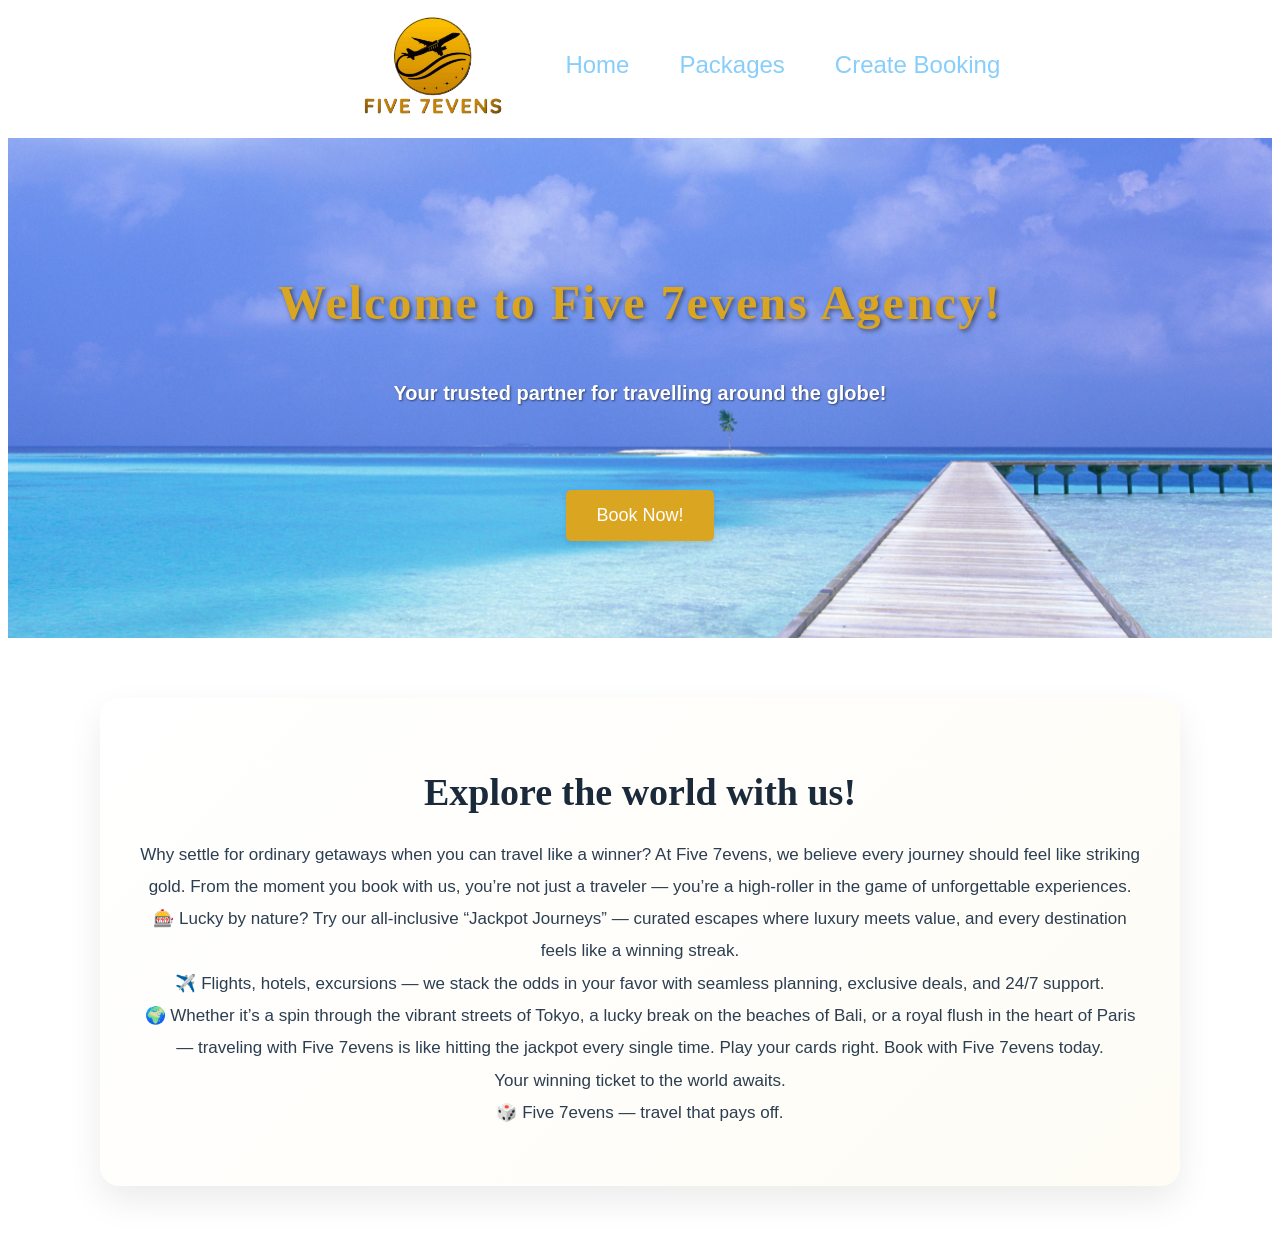
<file: project-connected/index.html>
<!DOCTYPE html>
<html>
    <head>
        <title>Five 7evens agency</title>
        <meta name="viewport" content="width=device-width, initial-scale=1.0">
        <link rel="stylesheet" href="styles/header.css">
        <script src="https://code.jquery.com/jquery-3.7.1.min.js"></script>
        <script src="scripts/header.js"></script>
    </head>
    <body>
        
        <header class="page-header">
            <div class="myLogo">
                <img src="picture/logo.png" alt="Five 7evens logo">
            </div>
            <nav class="nav-menu">
                <a href="index.html">Home</a>
                <a href="packages.html">Packages</a>
                <a href="bookingForm.html">Create Booking</a>
            </nav>
        </header>
        <section class="welcome">
            <h2 align="center">Welcome to Five 7evens Agency!</h2>
            <h4 align="center">Your trusted partner for travelling around the globe!</h4> <br> <br> <br>
            <div class="book-now">
                <a href = "bookingForm.html"><button id="search-btn">Book Now!</button></a>
            </div>
            
        </section>
        <div id="introduction">
            <div id="intro-header">
                <h2 align="center">Explore the world with us!</h2>
                <div id="intro-paragraph"></div>
                <p align="center">Why settle for ordinary getaways when you can travel like a winner?
                At Five 7evens, we believe every journey should feel like striking gold. From the moment you book with us, you’re not just a traveler — you’re a high-roller in the game of unforgettable experiences. <br>

                🎰 Lucky by nature? Try our all-inclusive “Jackpot Journeys” — curated escapes where luxury meets value, and every destination feels like a winning streak. <br> 

                ✈️ Flights, hotels, excursions — we stack the odds in your favor with seamless planning, exclusive deals, and 24/7 support. <br>

                🌍 Whether it’s a spin through the vibrant streets of Tokyo, a lucky break on the beaches of Bali, or a royal flush in the heart of Paris — traveling with Five 7evens is like hitting the jackpot every single time.  

                Play your cards right. Book with Five 7evens today. <br>
                Your winning ticket to the world awaits. <br>

                🎲 Five 7evens — travel that pays off. <br>

                </p>
            </div>
        </div>
    </body>
</file>
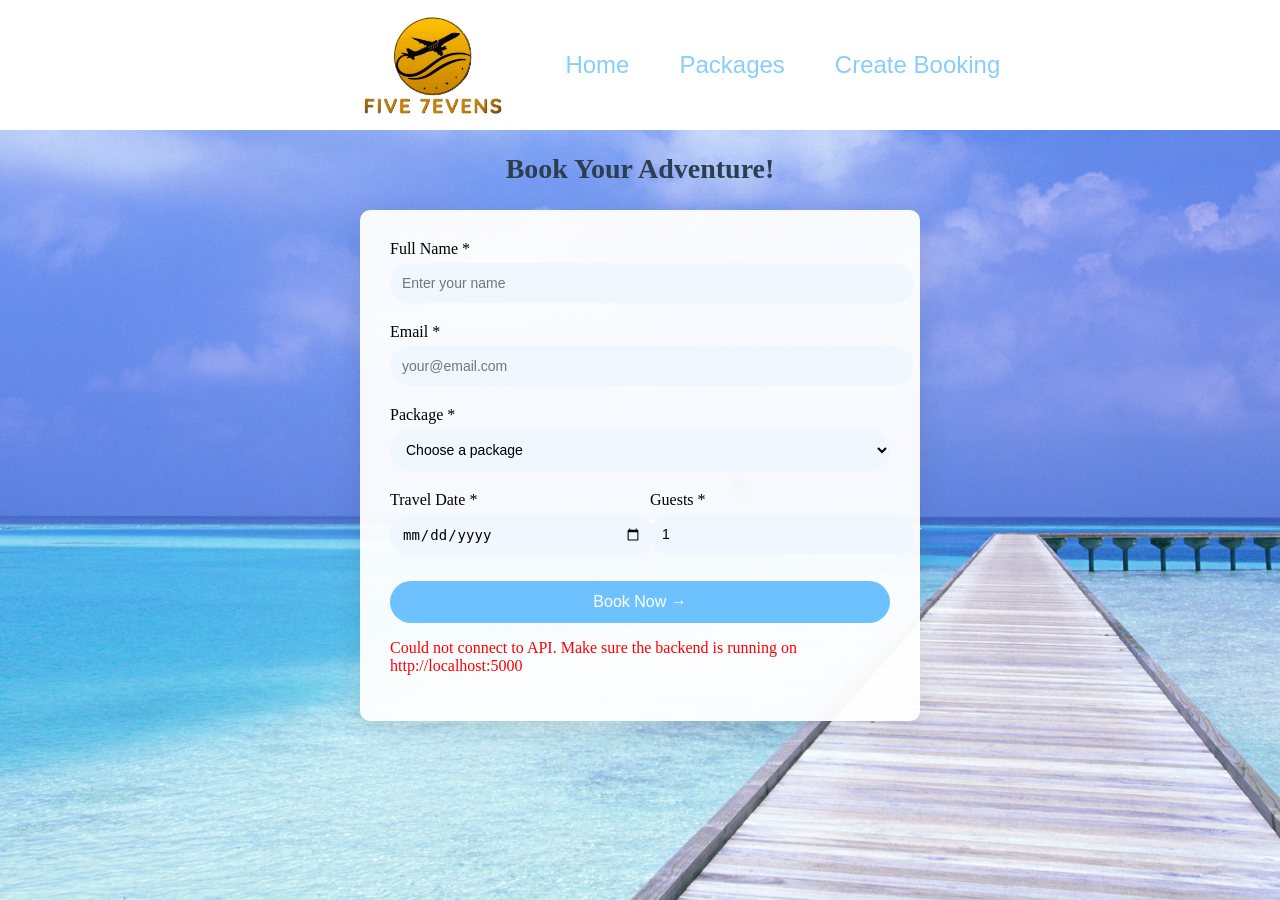
<file: project-connected/bookingForm.html>
<!DOCTYPE html>
<html lang="en">
   <head>
    <title>Five 7evens Agency</title>
    <link rel="stylesheet" href="styles/bookingForm.css">
    <link rel="stylesheet" href="styles/header.css">

    <script src="https://code.jquery.com/jquery-3.7.1.min.js"></script>
    <script src="scripts/bookingForm.js"></script>
</head>

<body style="background: url('picture/panorama.jpg') no-repeat center center fixed; background-size: cover; margin: 0; padding-top: 130px;">
<header class="page-header">
    <div class="myLogo">
        <img src="picture/logo.png" alt="Five 7evens logo">
    </div>
    <nav class="nav-menu">
        <a href="index.html">Home</a>
        <a href="packages.html">Packages</a>
        <a href="bookingForm.html">Create Booking</a>
    </nav>
</header>
<section id="booking" class="booking">
    <div class="container">
        <h2 class="section-title">Book Your Adventure!</h2>
        
        <form id="booking-form">
            <div class="form-group">
                <label>Full Name *</label>
                <input type="text" id="name" placeholder="Enter your name">
                <span class="error-message" id="name-error"></span>
            </div>
            
            <div class="form-group">
                <label>Email *</label>
                <input type="email" id="email" placeholder="your@email.com">
                <span class="error-message" id="email-error"></span>
            </div>
            
            <div class="form-group">
                <label>Package *</label>
                <select id="destination">
                    <option value="">Choose a package</option>
                    <option value="paris">Paris, France</option>
                    <option value="bali">Bali, Indonesia</option>
                    <option value="nyc">New York, USA</option>
                    <option value="tokyo">Tokyo, Japan</option>
                    <option value="rome">Rome, Italy</option>
                    <option value="dubai">Dubai, UAE</option>

                </select>
                <span class="error-message" id="destination-error"></span>
            </div>
            
            <div class="form-row">
                <div class="form-group">
                    <label>Travel Date *</label>
                    <input type="date" id="date">
                    <span class="error-message" id="date-error"></span>
                </div>
                <div class="form-group">
                    <label>Guests *</label>
                    <input type="number" id="guests" min="1" max="20" value="1">
                    <span class="error-message" id="guests-error"></span>
                </div>
            </div>
            
            <button type="submit">Book Now →</button>
            <div id="form-message"></div>
            <div id="bookings-list"></div>
        </form>
        
        <div id="recent-booking"></div>
    </div>
</section>
</body>
</html>
</file>
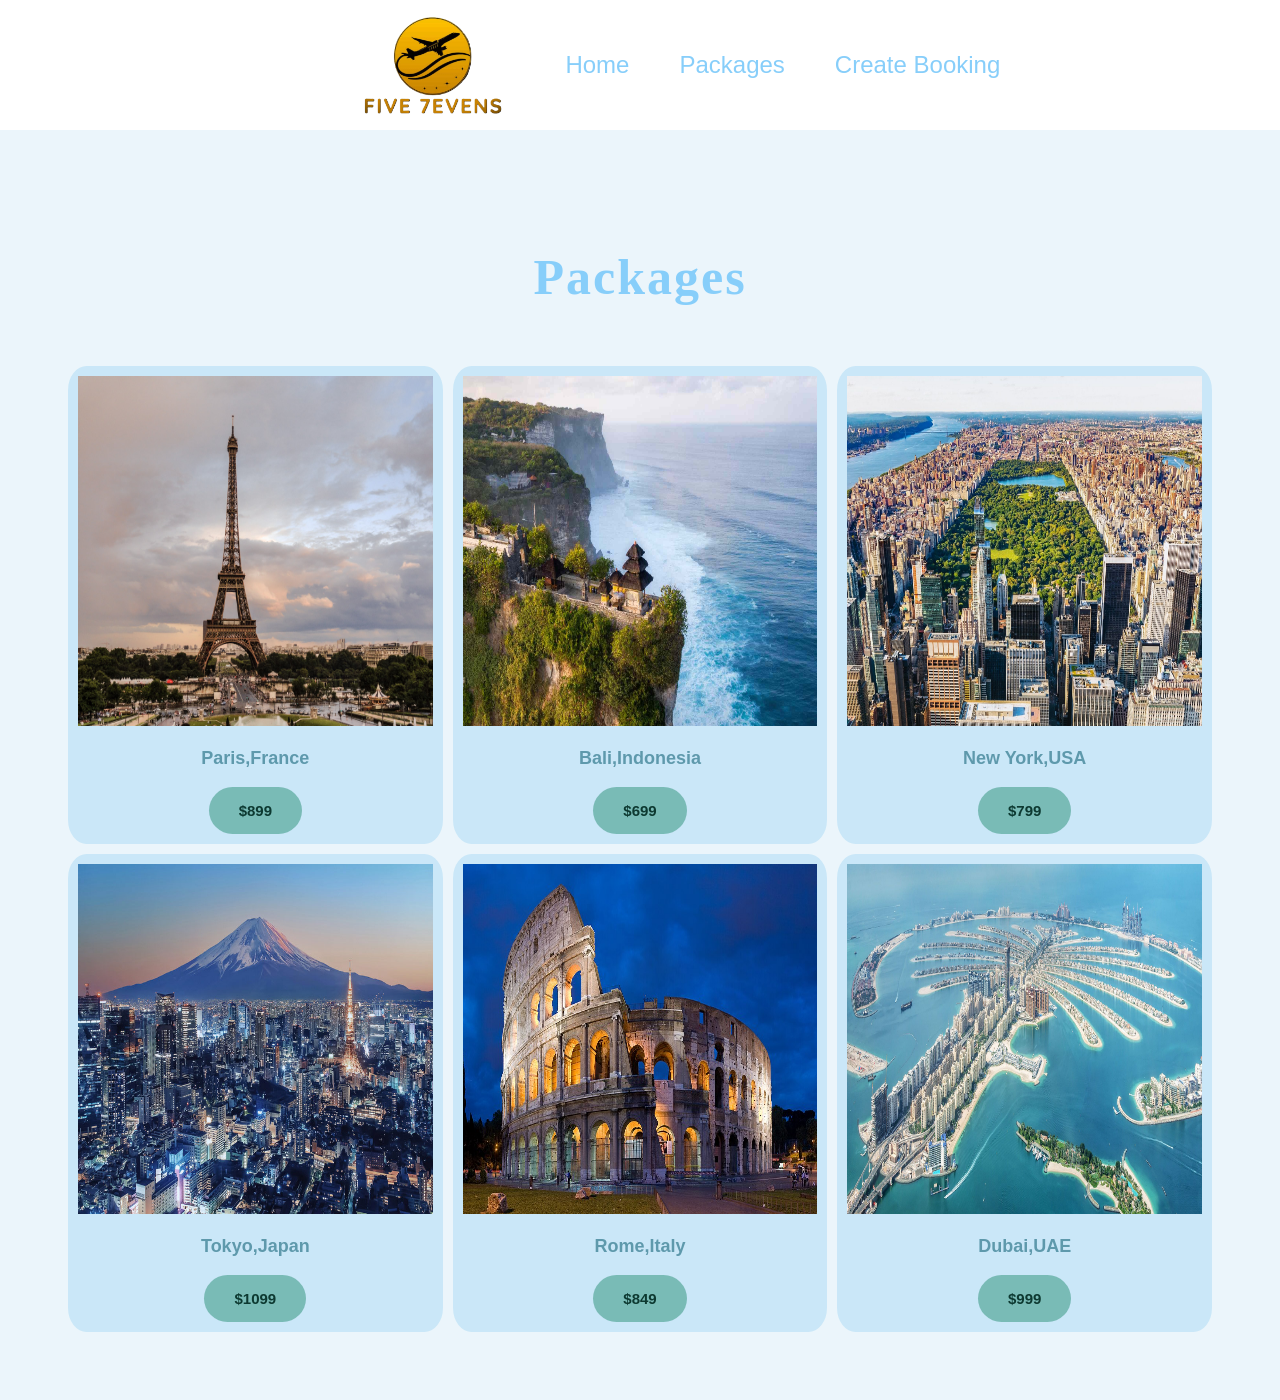
<file: project-connected/packages.html>
<!DOCTYPE html>
<html lang="en">
<head>
    <meta charset="UTF-8">
    <meta name="viewport" content="width=device-width, initial-scale=1.0">
    <title>Packages</title>
    <link rel="stylesheet" href="styles/packages.css">
    <link rel="stylesheet" href="styles/header.css">
    <script src="https://code.jquery.com/jquery-3.7.1.min.js"></script>
    <script src="scripts/packages.js"></script>
</head>
<body>
    <header class="page-header">
        <div class="myLogo">
            <img src="picture/logo.png" alt="Five 7evens logo">
        </div>
        <nav class="nav-menu">
            <a href="index.html">Home</a>
            <a href="packages.html">Packages</a>
            <a href="bookingForm.html">Create Booking</a>
        </nav>
    </header>
    <table id="package">
        <tr class="header_row">
            <th colspan="3" class="title">Packages</th>
        </tr>
        <tr class="first_row">
            <td class="paris">
                <img src="picture/Paris.jpg" alt="Paris package">
                <div>
                    <p class="place">Paris,France</p>
                    <button class="price" id="Pprice">$899</button>
                    <br>
                </div>
            </td>
            <td class="bali">
                <img src="picture/balii.jpg" alt="Bali package">
                <div>
                    <p class="place">Bali,Indonesia</p>
                    <button class="price" id="Bprice">$699</button>
                    <br>
                </div>
            </td>
            <td class="nyc">
                <img src="picture/NYC.jpg" alt="NYC package">
                <div>
                    <p class="place">New York,USA</p>
                    <button class="price" id="Nprice">$799</button>
                    <br>
                </div>
            </td>
        </tr>
        <tr class="second_row">
            <td class="tokyo">
                <img src="picture/tokyo.jpg" alt="Tokyo package">
                <div>
                    <p class="place">Tokyo,Japan</p>
                    <button class="price" id="Tprice">$1099</button>
                    <br>
                </div>
            </td>
            <td class="rome">
                <img src="picture/rome.jpg" alt="Rome package">
                <div>
                    <p class="place">Rome,Italy</p>
                    <button class="price" id="Rprice">$849</button>
                    <br>
                </div>
            </td>
            <td class="dubai">
                <img src="picture/dubai.jpg" alt="Dubai package">
                <div>
                    <p class="place">Dubai,UAE</p>
                    <button class="price" id="Dprice">$999</button>
                    <br>
                </div>
            </td>
        </tr>
    </table>
</body>
</html>
</file>
<file: project-connected/styles/header.css>
headercss
* {
    margin: 0;
    padding: 0;
}

.page-header {
    position: fixed;
    z-index: 1000;    /* Sits ABOVE other content */
    background-color: white;
    display:flex; /*items on the same line */
    justify-content: center; /*horizontal centering*/
    align-items: center; /*vertical centering*/
    gap: 60px;
    padding: 15px 40px;
    width: 100%;
    top: 0;
    left: 0;
}
body{
    padding-top: 130px;
}

.nav-menu{
    display: flex;
    gap: 50px;
}
.nav-menu a{
    font-family: Verdana, sans-serif;
    color: lightskyblue;
    font-size: 24px;
    text-decoration: none;
    transition: all 0.3s ease;  /* Makes scale smooth */
}
.nav-menu a:hover{
    transform: scale(1.1);
    color: dimgray;
}
.myLogo img{
    height: 100px;
    width: auto;
    display: block;
}
.welcome {
    background-image: url('../picture/panorama.jpg');
    background-size: cover;
    background-position: center;
    height: 500px;
    display: flex;
    flex-direction: column;
    justify-content: center;
    align-items: center;
}
.welcome h2{
    font-family: 'Georgia', serif;
    font-size: 48px;
    color: goldenrod;
    margin-bottom: 20px;
    text-shadow: 2px 2px 4px rgba(0, 0, 0, 0.5);
    letter-spacing: 2px;
    text-align: center;
}
.welcome h4{
    font-family: 'Arial', sans-serif;
    font-size: 20px;
    color: white;
    line-height: 1.6;
    text-shadow: 1px 1px 2px rgba(0, 0, 0, 0.5);
    text-align: center;
}
.book-now {
    max-width: 500px;
    margin: 0 auto;
    display: flex;
    align-items: center;
    justify-content: center;
}

.book-now button {
    background-color:goldenrod;
    color: white;
    border: none;
    padding: 15px 30px;
    font-size: 18px;
    cursor: pointer;
    border-radius: 5px;
    transition: background-color 0.3s ease, transform 0.3s ease; /* Smooth hover effect */
    box-shadow: 0 4px 6px rgba(0, 0, 0, 0.1); /* Subtle shadow for depth */

}
.book-now button:hover {
    background-color: darkgoldenrod;
    transform: scale(1.05); /* Slightly enlarge the button on hover */
}
#introduction {
    max-width: 1000px; /*width of container*/
    margin: 60px auto; /*60 for top and bottom, auto for left and right*/
    padding: 40px; /*in the container*/
    background: linear-gradient(135deg, #ffffff, #fefcf5);
    border-radius: 20px;/*round corners*/
    box-shadow: 0 15px 35px rgba(0, 0, 0, 0.08);
}

#intro-header h2 {
    font-family: 'Georgia', 'Times New Roman', serif;
    font-size: 38px;
    color: #1a2a3a;
    margin-bottom: 25px;/*space between header and paragraph*/
}

#introduction p {
    font-family: 'Arial', 'Verdana', sans-serif;
    font-size: 17px;
    line-height: 1.9;/* Line spacing - 1.9 times the font size */
    color: #2c3e50;
    text-align: center;
    margin-top: 20px;
}

html {
    scroll-behavior: smooth;
}
</file>
<file: project-connected/styles/bookingForm.css>
#booking-form {
    max-width: 500px;
    margin: 0 auto;
    background: rgba(255, 255, 255, 0.95);
    padding: 30px;
    border-radius: 10px;
    box-shadow: 0 10px 30px rgba(0,0,0,0.1);
}

.form-group {
    margin-bottom: 20px;
}

.form-group label {
    display: block;
    margin-bottom: 5px;
    font-weight: 500;
}

.form-group input,
.form-group select {
     width: 100%;
    padding: 12px;
    border: none;
    border-radius: 25px;
    background: #f1f7ff;
    outline: none;
    font-size: 14px;
}

.form-row {
    display: grid;
    grid-template-columns: 1fr 1fr;
    gap: 20px;
}

.error-message {
    color: #e74c3c;
    font-size: 0.8rem;
    display: block;
    margin-top: 5px;
}

.success-message {
    background: #27ae60;
    color: white;
    padding: 10px;
    border-radius: 5px;
    text-align: center;
    margin-top: 20px;
}

button[type="submit"] {
    width: 100%;
    padding: 12px;
    border: none;
    border-radius: 25px;
    background: #6ec1ff;
    color: white;
    font-size: 16px;
    cursor: pointer;
    transition: 0.3s;
}

button[type="submit"]:hover {
   background: #4da8ff;
}

.recent-booking {
    text-align: center;
    margin-top: 20px;
    padding: 10px;
    background: #ecf0f1;
    border-radius: 5px;
}

@media (max-width: 768px) {
    .form-row {
        grid-template-columns: 1fr;
    }
}

html {
    scroll-behavior: smooth;
}

.section-title {
     text-align: center;
    font-size: 28px;
    color: #2c3e50;
    margin-bottom: 25px;
}
.booking-item {
     background: white;
    padding: 15px;
    margin-top: 10px;
    border-radius: 10px;
    box-shadow: 0 5px 15px rgba(0,0,0,0.05);
    position: relative;
}

.delete-btn {
    background: red;
    color: white;
    border: none;
    padding: 5px 10px;
    border-radius: 4px;
    cursor: pointer;
    font-size: 12px;
    position: absolute;
    top: 10px;
    right: 10px;
    transition: 0.2s ease;
}

.delete-btn:hover {
    background: rgb(137, 0, 0);
    transform: scale(1.05);
}
.edit-btn {
    background: #2980b9;
    color: white;
    border: none;
    padding: 5px 10px;
    margin-right: 5px;
    border-radius: 4px;
    cursor: pointer;
    font-size: 0.8rem;
    transition: 0.2s ease;
}

.edit-btn:hover {
    background: #14415e;
    transform: scale(1.05);
}

body {
    margin: 0;
    font-family: Georgia, serif;
    background-image: url("/picture/panorama.jpg") no-repeat center center fixed;
    background-size: cover;
    padding-top: 130px;
}
</file>
<file: project-connected/styles/packages.css>
table, th, td {
    border: none;            
    border-collapse: collapse; 
    padding: 50px;           
  }
body{
    background-color: rgba(205, 230, 246, 0.388);
    padding-top: 130px;
}
table{
    width:100%;
    table-layout: fixed;
}
img{
    width: 100%;
    height: 350px;
    object-fit: fill;
}
#package{
    border-collapse: separate;
    border-spacing: 10px;
}
#package td{
    text-align: center;
    vertical-align: middle;
    padding: 10px;
}
#package td div{
    margin-top: 10px;
}
.title{
    font-family: 'Georgia', serif;
    font-size: 50px;
    color: lightskyblue;
    letter-spacing: 2px;
    align-items: center;
}
.paris { background-color: rgba(192, 227, 248, 0.753); border-radius: 5%; }
.bali  { background-color: rgba(192, 227, 248, 0.753); border-radius: 5%; }
.nyc   { background-color: rgba(192, 227, 248, 0.753); border-radius: 5%; }
.tokyo { background-color: rgba(192, 227, 248, 0.753); border-radius: 5%; }
.rome  { background-color: rgba(192, 227, 248, 0.753); border-radius: 5%; }
.dubai { background-color: rgba(192, 227, 248, 0.753); border-radius: 5%; }
.place{
    color: rgb(94, 153, 172);
    font-size: 18px;
    font-family: Verdana, sans-serif;
    font-weight: bold;
}
.price{
    background-color: rgba(94, 172, 159, 0.74);
    border: none;
    padding: 15px 30px;
    font-size: 15px;
    border-radius: 30px;
    font-weight: bold;
    color: rgb(13, 57, 49);
    cursor: pointer;
    transition: 0.3s;
}
.price:hover{
    background-color: rgba(41, 148, 214, 0.733);
    color: rgb(1, 111, 180);
}
.price:hover::after{
    content: " - Learn more";
}
</file>
